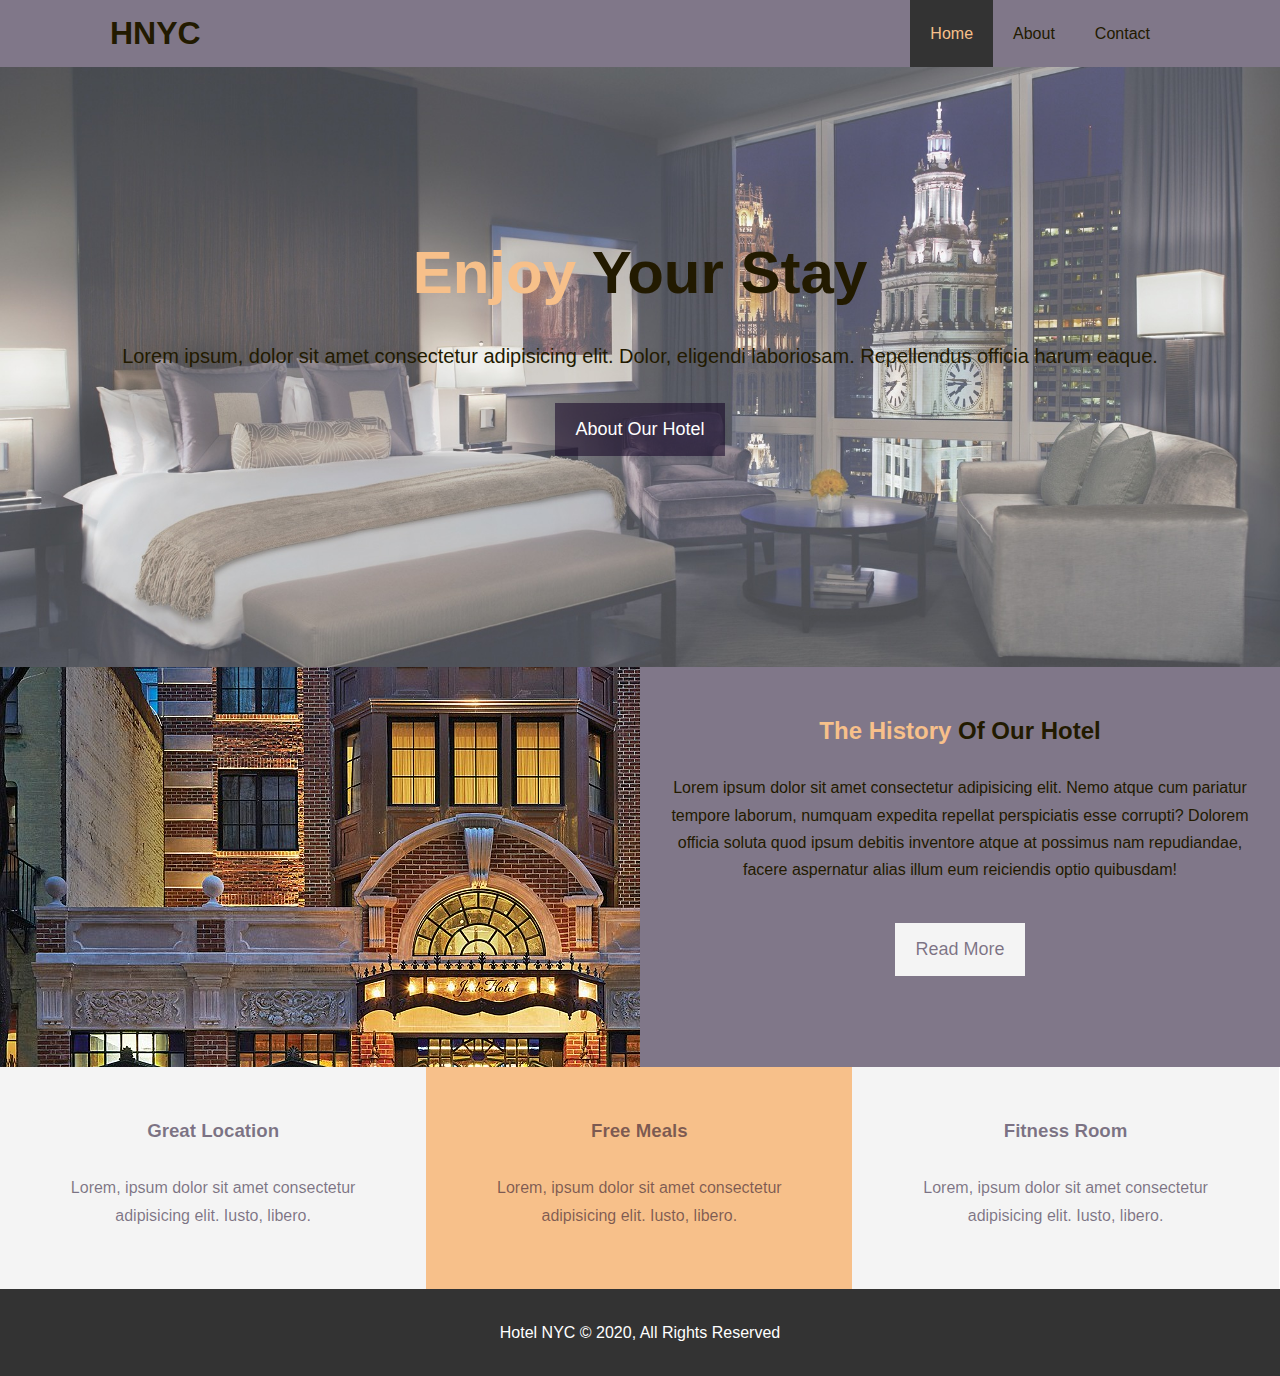
<file: index.html>
<!DOCTYPE html>
<html lang="en">
<head>
  <meta charset="UTF-8">
  <meta name="viewport" content="width=device-width, initial-scale=1.0">
  <meta http-equiv="X-UA-Compatible" content="ie=edge">
  <meta name="description" content="Welcome to the most modern hotel in New York City">
  <meta name="keywords" content="hotel, new york hotel, manhattan hotel">
  <link rel="stylesheet" href="https://use.fontawesome.com/releases/v5.6.1/css/all.css" integrity="sha384-gfdkjb5BdAXd+lj+gudLWI+BXq4IuLW5IT+brZEZsLFm++aCMlF1V92rMkPaX4PP" crossorigin="anonymous">
  <link rel="stylesheet" href="css/style.css">
  <title>Hotel NYC | Welcome</title>
</head>
<body>
  <header>
    <nav id="navbar">
      <div class="container">
        <h1 class="logo"><a href="index.html">HNYC</a></h1>
        <ul>
          <li ><a class="current" href="index.html">Home</a></li>
          <li><a href="about.html">About</a></li>
          <li><a href="contact.html">Contact</a></li>
        </ul>
      </div>
    </nav>

    <div id="showcase">
      <div class="container">
        <div class="showcase-content">
          <h1><span class="text-primary">Enjoy</span> Your Stay</h1>
          <p class="lead">Lorem ipsum, dolor sit amet consectetur adipisicing elit. Dolor, eligendi laboriosam. Repellendus officia harum eaque.</p>
          <a class="btn" href="about.html">About Our Hotel</a>
        </div>
      </div>
    </div>
  </header>

  <section id="home-info" class="bg-dark">
    <div class="info-img">
    </div>

    <div class="info-content">
      <h2><span class="text-primary">The History</span> Of Our Hotel</h2>
      <p>Lorem ipsum dolor sit amet consectetur adipisicing elit. Nemo atque cum pariatur tempore laborum, numquam expedita repellat perspiciatis esse corrupti? Dolorem officia soluta quod ipsum debitis inventore atque at possimus nam repudiandae, facere aspernatur alias illum eum reiciendis optio quibusdam!</p>
      <a href="about.html" class="btn btn-light">Read More</a>
    </div>
  </section>

  <section id="features">
    <div class="box bg-light">
      <i class="fas fa-building fa-3x"></i>
      <h3>Great Location</h3>
      <p>Lorem, ipsum dolor sit amet consectetur adipisicing elit. Iusto, libero.</p>
    </div>
    <div class="box bg-primary">
      <i class="fas fa-apple-alt fa-3x"></i>
      <h3>Free Meals</h3>
      <p>Lorem, ipsum dolor sit amet consectetur adipisicing elit. Iusto, libero.</p>
    </div>
    <div class="box bg-light">
      <i class="fas fa-dumbbell fa-3x"></i>
      <h3>Fitness Room</h3>
      <p>Lorem, ipsum dolor sit amet consectetur adipisicing elit. Iusto, libero.</p>
    </div>
  </section>
  <div class="clr"></div>
  <footer id="main-footer">
    <p>Hotel NYC &copy; 2020, All Rights Reserved</p>
  </footer>
</body>
</html>
</file>
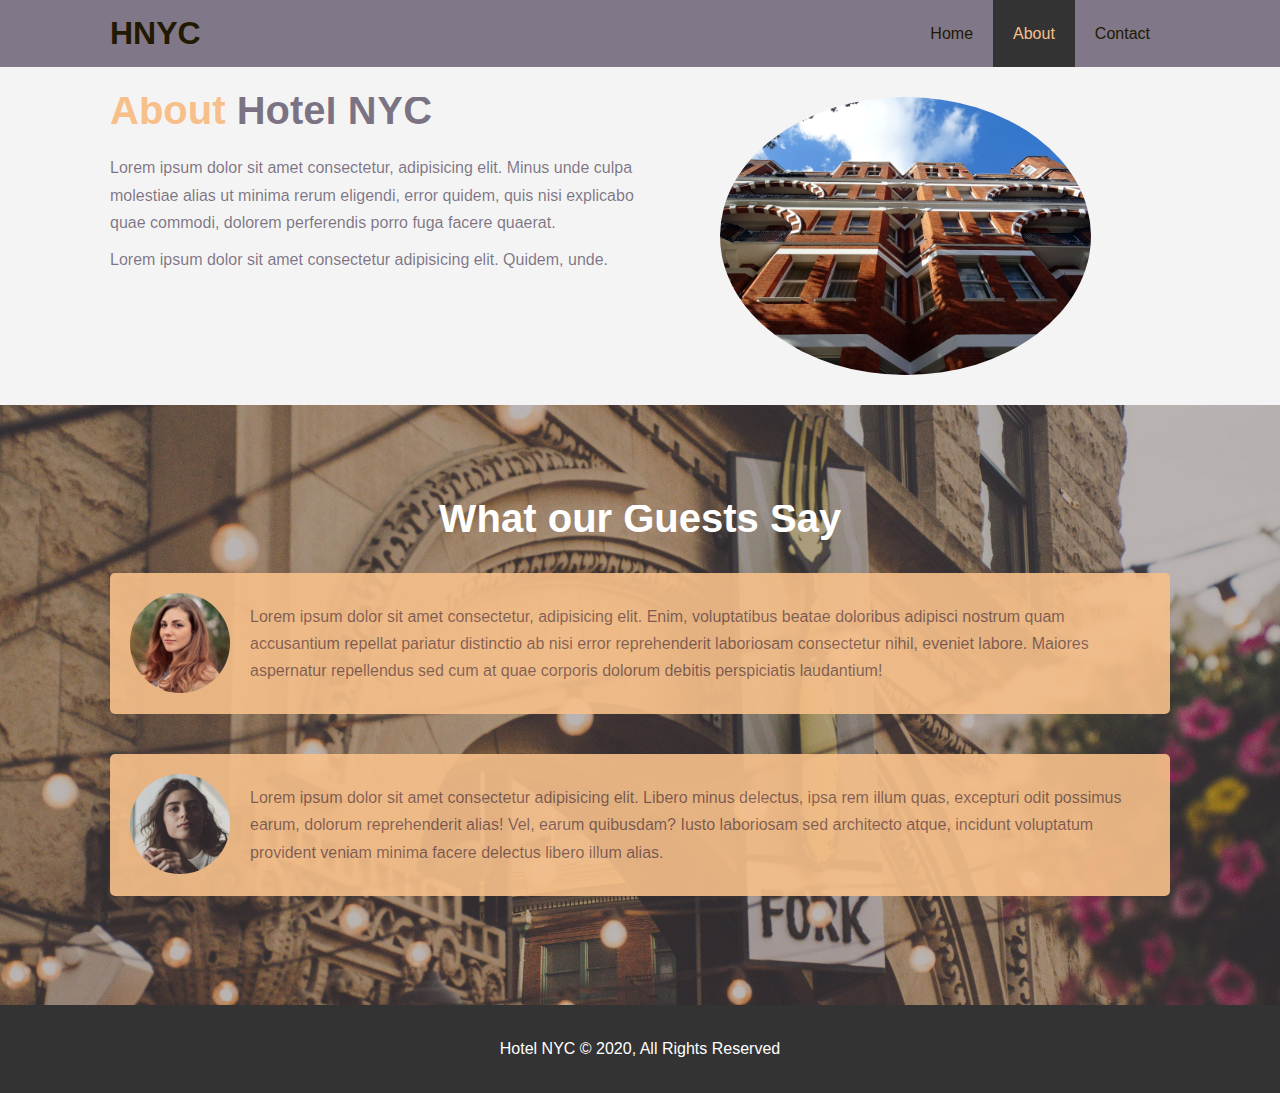
<file: about.html>
<!DOCTYPE html>
<html lang="en">
<head>
  <meta charset="UTF-8">
  <meta name="viewport" content="width=device-width, initial-scale=1.0">
  <meta http-equiv="X-UA-Compatible" content="ie=edge">
  <meta name="description" content="Welcome to the most modern hotel in New York City">
  <meta name="keywords" content="hotel, new york hotel, manhattan hotel">
  <link rel="stylesheet" href="css/style.css">
  <title>Hotel NYC | Welcome</title>
</head>
<body>
  <header>
    <nav id="navbar">
      <div class="container">
        <h1 class="logo"><a href="index.html">HNYC</a></h1>
        <ul>
          <li ><a href="index.html">Home</a></li>
          <li><a class="current" href="about.html">About</a></li>
          <li><a href="contact.html">Contact</a></li>
        </ul>
      </div>
    </nav>
  </header>

  <section id="about-info" class="bg-light padding-3">
    <div class="container">
      <div class="info-left">
        <h1 class="large-heading"><span class="text-primary">About</span> Hotel NYC</h1>
        <p>Lorem ipsum dolor sit amet consectetur, adipisicing elit. Minus unde culpa molestiae alias ut minima rerum eligendi, error quidem, quis nisi explicabo quae commodi, dolorem perferendis porro fuga facere quaerat.</p>
        <p>Lorem ipsum dolor sit amet consectetur adipisicing elit. Quidem, unde.</p>
      </div>

      <div class="info-right">
        <img src="./img/photo-2.jpg" alt="hotel">
      </div>
    </div>
  </section>

  <div class="clr"></div>

  <section id="testimonials" class="padding-3">
    <div class="container">
      <h2 class="large-heading">What our Guests Say</h2>
      <div class="testimonial bg-primary">
        <img src="./img/person-1.jpg" alt="Sam">
        <p>Lorem ipsum dolor sit amet consectetur, adipisicing elit. Enim, voluptatibus beatae doloribus adipisci nostrum quam accusantium repellat pariatur distinctio ab nisi error reprehenderit laboriosam consectetur nihil, eveniet labore. Maiores aspernatur repellendus sed cum at quae corporis dolorum debitis perspiciatis laudantium!</p>
      </div>

      <div class="testimonial bg-primary">
        <img src="./img/person-2.jpg" alt="Jen">
        <p>Lorem ipsum dolor sit amet consectetur adipisicing elit. Libero minus delectus, ipsa rem illum quas, excepturi odit possimus earum, dolorum reprehenderit alias! Vel, earum quibusdam? Iusto laboriosam sed architecto atque, incidunt voluptatum provident veniam minima facere delectus libero illum alias.</p>
      </div>
    </div>
  </section>

  <footer id="main-footer">
    <p>Hotel NYC &copy; 2020, All Rights Reserved</p>
  </footer>
</body>
</html>
</file>
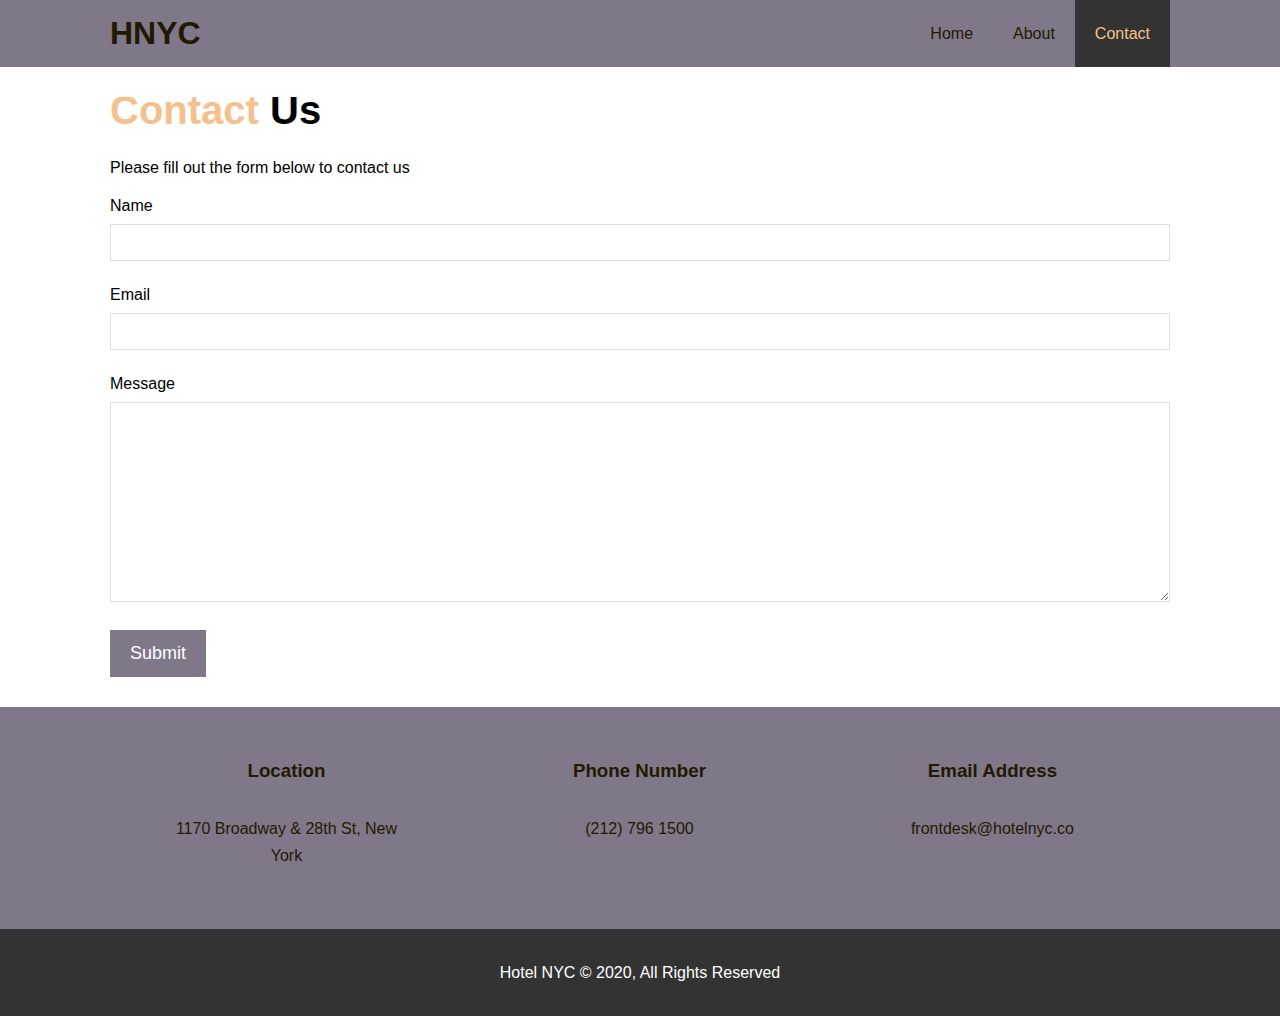
<file: contact.html>
<!DOCTYPE html>
<html lang="en">
<head>
  <meta charset="UTF-8">
  <meta name="viewport" content="width=device-width, initial-scale=1.0">
  <meta http-equiv="X-UA-Compatible" content="ie=edge">
  <meta name="description" content="Welcome to the most modern hotel in New York City">
  <meta name="keywords" content="hotel, new york hotel, manhattan hotel">
  <link rel="stylesheet" href="https://use.fontawesome.com/releases/v5.6.1/css/all.css" integrity="sha384-gfdkjb5BdAXd+lj+gudLWI+BXq4IuLW5IT+brZEZsLFm++aCMlF1V92rMkPaX4PP" crossorigin="anonymous">
  <link rel="stylesheet" href="css/style.css">
  <title>Hotel NYC | Welcome</title>
</head>
<body>
  <header>
    <nav id="navbar">
      <div class="container">
        <h1 class="logo"><a href="index.html">HNYC</a></h1>
        <ul>
          <li ><a href="index.html">Home</a></li>
          <li><a href="about.html">About</a></li>
          <li><a class="current"  href="contact.html">Contact</a></li>
        </ul>
      </div>
    </nav>
  </header>

  <section id="contact-form" class="padding-3">
    <div class="container">
      <h1 class="large-heading"><span class="text-primary">Contact</span> Us</h1>
      <p>Please fill out the form below to contact us</p>
      <form action="process.php">
        <div class="form-group">
          <label for="name">Name</label>
          <input type="text" name="name" id="name">
        </div>
        <div class="form-group">
          <label for="email">Email</label>
          <input type="email" name="email" id="email">
        </div>
        <div class="form-group">
          <label for="message">Message</label>
          <textarea name="message" id="message"></textarea>
        </div>
        <button type="submit" class="btn">Submit</button>
      </form>
    </div>
  </section>

  <section id="contact-info" class="bg-dark">
    <div class="container">
        <div class="box">
            <i class="fas fa-hotel fa-3x"></i>
            <h3>Location</h3>
            <p>1170 Broadway & 28th St, New York</p>
          </div>
          <div class="box">
              <i class="fas fa-phone fa-3x"></i>
              <h3>Phone Number</h3>
              <p>(212) 796 1500</p>
          </div>
          <div class="box">
              <i class="fas fa-envelope fa-3x"></i>
              <h3>Email Address</h3>
              <p>frontdesk@hotelnyc.co</p>
          </div>
    </div>
  </section>

  <footer id="main-footer">
    <p>Hotel NYC &copy; 2020, All Rights Reserved</p>
  </footer>
</body>
</html>
</file>
<file: css/style.css>
/* clear the default css for margin and padding */
* {
  margin: 0;
  padding: 0;
  box-sizing: border-box;
}

/* Main Styling */
html, body {
  font-family: -apple-system, BlinkMacSystemFont, 'Segoe UI', Roboto, Oxygen, Ubuntu, Cantarell, 'Open Sans', 'Helvetica Neue', sans-serif;
  line-height: 1.7em;
}

/* gets rid of the underline stuff for the different pages */
a {
  color: #1028;
  text-decoration: none;

}

/* adds padding between HNYC and (Home, About, and Contact) */
h1, h2, h3 {
  padding-bottom: 20px;
}

p {
  margin: 10px 0;
}

/* Reusable Classes */

/* add in overflow auto so it always show the background and doesnt go outside of it */
/* padding brings h1 and ul closer and the h1 is not right against the edge */
.container {
  margin: auto;
  max-width: 1100px;
  overflow: auto;
  padding: 0 20px;
}

.text-primary {
  color: #f7c08a;
}

.lead {
  font-size: 20px;
}

.btn {
  display: inline-block;
  font-size: 18px;
  color: white;
  background-color: #1028;
  padding: 13px 20px;
  border: none;
  cursor:pointer;
}

.btn:hover {
  background: #f7c08a;
  color: #1028;
}

.btn-light{
  background: #f4f4f4;
  color: #1028;
}

.bg-dark {
  background: #1028;
  color: #221a00;
}

.bg-light {
  background: #f4f4f4;
  color: #1028;
}
.bg-primary {
  background: #f7c08a;
  color: #1028;
}

.large-heading {
  font-size: 40px;
}
.clr {
  clear: both;
}
.padding-1 {padding: 10px 0;}
.padding-2 {padding: 20px 0;}
.padding-3 {padding: 30px 0;}
/* Navbar */

#navbar {
  background: #1028;
  color: #221a00;
  overflow: auto;
}
#navbar a {
  color: #221a00;
}

/* HNYC */
#navbar h1 {
  float: left;
  padding-top: 20px;
}

#navbar ul {
  list-style: none;
  float: right;
}

/* Home About Contact */
#navbar ul li {
  float: left;
}

#navbar ul li a {
  display: block;
  padding: 20px;
  text-align: center;
}

/* by adding the navbar a.current, makes that link look like its always hovered on */
#navbar ul li a:hover,
#navbar ul li a.current {
  background: #333;
  color: rgb(247, 192, 138);
}

/* Showcase */
#showcase {
  background: url("../img/showcase.jpeg") no-repeat center center/cover;
  height: 600px;
}

#showcase .showcase-content {
  color: #221a00;
  text-align: center;
  padding-top: 170px;
}

#showcase .showcase-content h1 {
  font-size: 60px;
  line-height: 1.2em;
}

#showcase .showcase-content p {
  padding-bottom: 20px;
  line-height: 1.7em;
}

/* Home Info */
#home-info {
  height: 400px;
}

#home-info .info-img{
  float: left;
  width: 50%;
  background: url('../img/photo-1.jpeg') no-repeat;
  min-height: 100%;
  /* opacity: 0.2; */
}

#home-info .info-content {
  float: right;
  width: 50%;
  height: 100%;
  text-align: center;
  padding: 50px 30px;
  overflow: hidden;
}

#home-info .info-content p {
  padding-bottom: 30px;
}

/* Features */
.box {
  float: left;
  width: 33.3%;
  padding: 50px;
  text-align: center;
}

.box i {
  margin-bottom: 10px;
}

/* About Info */
#about-info .info-right {
  float: right;
  width: 50%;
  min-height: 100%;
}

#about-info .info-right  img{
  display: block;
  width: 70%;
  margin: auto;
  border-radius: 50%;
}

#about-info .info-left {
  float: left;
  width: 50%;
  min-height: 100%;
}

/* Testimonials */
#testimonials {
  height: 600px;
  background: url('../img/test-bg.jpg') no-repeat center center/cover;
  padding-top: 100px;
}

#testimonials  h2 {
  color: white;
  text-align: center;
  padding-bottom: 40px;
}

#testimonials .testimonial img {
  width: 100px;
  float: left;
  margin-right: 20px;
  border-radius: 50%;
}

#testimonials .testimonial {
  padding: 20px;
  margin-bottom: 40px;
  border-radius: 5px;
  opacity: 0.9;
}

/* Contact Form */
#contact-form .form-group {
  margin-bottom: 20px;
}

#contact-form label {
  display:block;
  margin-bottom: 5px;
}

/* textarea border is darker than input so to make them all the same, use border: 1px offwhite solid */
#contact-form input,
#contact-form textarea {
  width: 100%;
  padding: 10px;
  border: 1px #ddd solid;
}

/* make the text box for content of contact form bigger */
#contact-form textarea {
  height: 200px;
}


#contact-form input:focus,
#contact-form textarea:focus {
  outline: none;
  border-color: #f7c08a;
}
/* Footer */
#main-footer {
  text-align: center;
  background: #333;
  color: white;
  padding: 20px;
}
</file>
